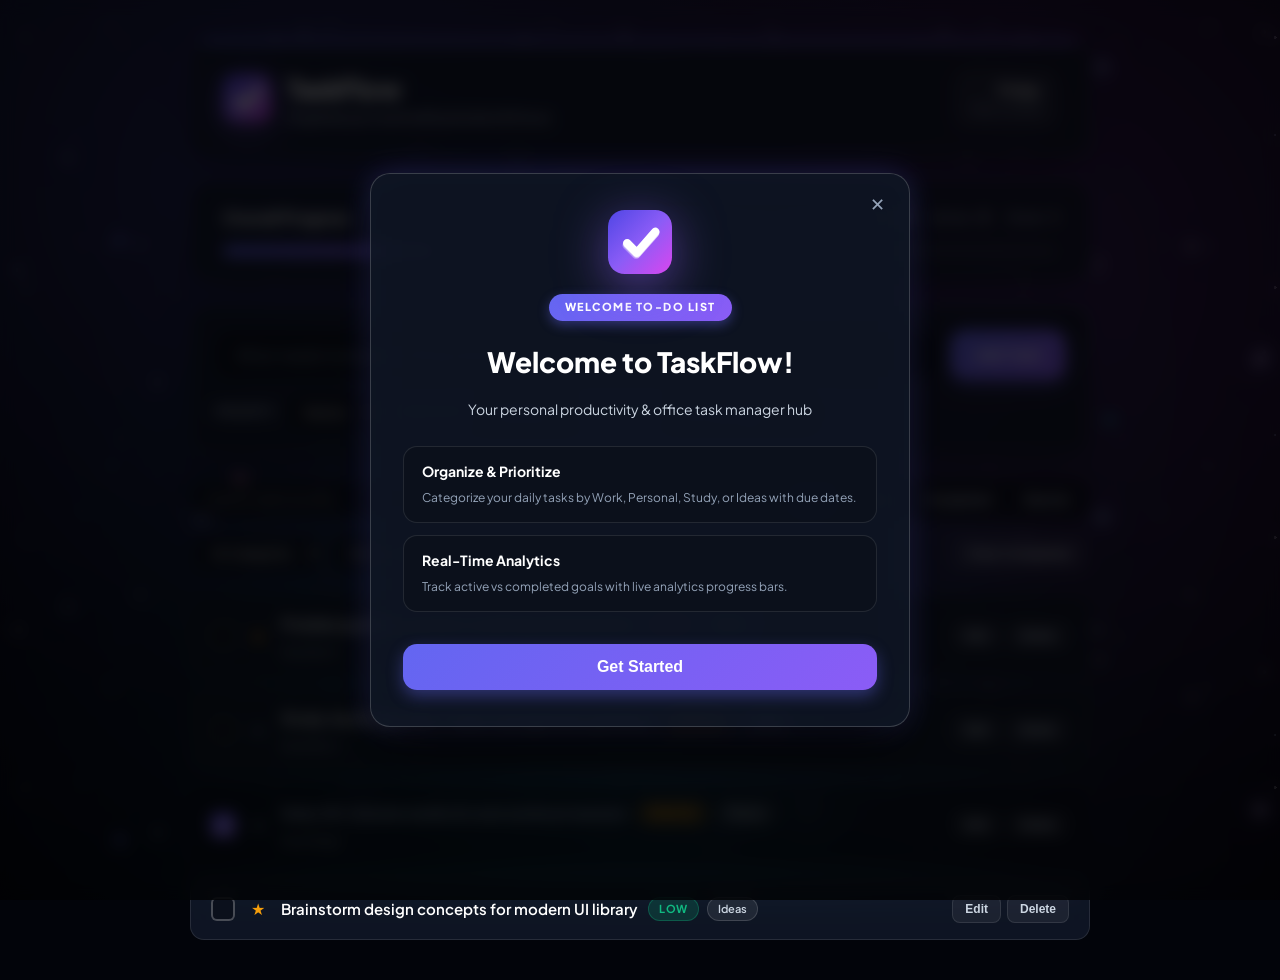
<file: index.HTML>
<!DOCTYPE html>
<html lang="en">

<head>
  <meta charset="UTF-8">
  <meta name="viewport" content="width=device-width, initial-scale=1.0">
  <meta name="description" content="TaskFlow - Clean Text-Only Office Task & Project Manager">
  <title>TaskFlow - Office Task Manager</title>
  
  <!-- Google Fonts: Plus Jakarta Sans -->
  <link rel="preconnect" href="https://fonts.googleapis.com">
  <link rel="preconnect" href="https://fonts.gstatic.com" crossorigin>
  <link href="https://fonts.googleapis.com/css2?family=Plus+Jakarta+Sans:wght@300;400;500;600;700;800&display=swap" rel="stylesheet">
  
  <!-- Custom CSS Styles -->
  <link rel="stylesheet" href="style.css">
</head>

<body>

  <div class="app-container">
    
    <!-- App Header -->
    <header class="glass-panel header-card">
      <div class="brand-section">
        <div class="logo-container">
          <svg width="48" height="48" viewBox="0 0 100 100" fill="none" xmlns="http://www.w3.org/2000/svg" class="app-logo-svg">
            <rect width="100" height="100" rx="26" fill="url(#header-logo-gradient)"/>
            <path d="M30 52L45 67L74 34" stroke="white" stroke-width="13" stroke-linecap="round" stroke-linejoin="round" opacity="0.3" transform="translate(-1, 3)"/>
            <path d="M30 52L45 67L74 34" stroke="white" stroke-width="13" stroke-linecap="round" stroke-linejoin="round" opacity="0.5" transform="translate(0, 1.5)"/>
            <path d="M30 52L45 67L74 34" stroke="white" stroke-width="13" stroke-linecap="round" stroke-linejoin="round"/>
            <defs>
              <linearGradient id="header-logo-gradient" x1="0" y1="0" x2="100" y2="100" gradientUnits="userSpaceOnUse">
                <stop stop-color="#4f46e5"/>
                <stop offset="0.5" stop-color="#8b5cf6"/>
                <stop offset="1" stop-color="#d946ef"/>
              </linearGradient>
            </defs>
          </svg>
        </div>
        <div class="brand-titles">
          <h1>TaskFlow</h1>
          <p>Organize your work with precision & focus</p>
        </div>
      </div>
      <div class="date-badge">
        <div class="day-text" id="current-day">--</div>
        <div class="date-text" id="current-date">--</div>
      </div>
    </header>

    <!-- Productivity Progress Analytics -->
    <section class="glass-panel progress-card">
      <div class="progress-header">
        <h2>Overall Progress</h2>
        <div class="progress-stats">
          <div class="stat-item">Total: <span class="stat-number" id="stat-total">0</span></div>
          <div class="stat-item">Active: <span class="stat-number" id="stat-active">0</span></div>
          <div class="stat-item">Done: <span class="stat-number" id="stat-completed">0</span></div>
        </div>
      </div>
      <div class="progress-bar-bg">
        <div class="progress-bar-fill" id="progress-fill"></div>
      </div>
    </section>

    <!-- Task Add Form -->
    <section class="glass-panel add-task-card">
      <form id="task-form" autocomplete="off">
        <div class="input-row">
          <input type="text" id="task-input" class="main-input" placeholder="What needs to be done? (Press Enter to add)" required>
          <button type="submit" class="btn-add">
            Add Task
          </button>
        </div>
        
        <div class="options-row">
          <!-- Priority Selector -->
          <div class="option-group">
            <label class="option-label" for="priority-select">Priority:</label>
            <select id="priority-select" class="custom-select">
              <option value="low">Low</option>
              <option value="medium" selected>Medium</option>
              <option value="high">High</option>
            </select>
          </div>

          <!-- Category Selector -->
          <div class="option-group">
            <label class="option-label" for="category-select">Category:</label>
            <select id="category-select" class="custom-select">
              <option value="work">Work</option>
              <option value="personal" selected>Personal</option>
              <option value="fitness">Fitness</option>
              <option value="study">Study</option>
              <option value="ideas">Ideas</option>
            </select>
          </div>

          <!-- Due Date Selector -->
          <div class="option-group">
            <label class="option-label" for="due-date-input">Due Date:</label>
            <input type="date" id="due-date-input" class="date-input">
          </div>
        </div>
      </form>
    </section>

    <!-- Toolbar: Search, Filter & Sort Controls -->
    <section class="toolbar-section">
      <div class="toolbar-top">
        <!-- Search Box -->
        <div class="search-box">
          <input type="text" id="search-input" class="search-input" placeholder="Search tasks by title...">
        </div>

        <!-- View Status Tabs -->
        <div class="filter-tabs">
          <button class="tab-btn active" data-tab="all" id="tab-all">All</button>
          <button class="tab-btn" data-tab="active" id="tab-active">Active</button>
          <button class="tab-btn" data-tab="completed" id="tab-completed">Completed</button>
          <button class="tab-btn" data-tab="starred" id="tab-starred">Starred</button>
        </div>
      </div>

      <div class="toolbar-bottom">
        <div class="filter-controls">
          <!-- Category Filter -->
          <select id="filter-category" class="custom-select">
            <option value="all">All Categories</option>
            <option value="work">Work</option>
            <option value="personal">Personal</option>
            <option value="fitness">Fitness</option>
            <option value="study">Study</option>
            <option value="ideas">Ideas</option>
          </select>

          <!-- Sort Select -->
          <select id="sort-select" class="custom-select">
            <option value="created-desc">Sort by: Newest</option>
            <option value="created-asc">Sort by: Oldest</option>
            <option value="due-date">Sort by: Due Date</option>
            <option value="priority">Sort by: Priority</option>
          </select>
        </div>

        <button id="btn-clear-completed" class="btn-secondary danger">
          Clear Completed
        </button>
      </div>
    </section>

    <!-- Main Task List Container -->
    <main class="task-list-container" id="task-list" aria-live="polite">
      <!-- Task items will be rendered dynamically via JS -->
    </main>

    <!-- Empty State -->
    <div class="glass-panel empty-state" id="empty-state" style="display: none;">
      <h3>No tasks found</h3>
      <p id="empty-state-text">Your list is clear! Enjoy your day or add a new task above.</p>
    </div>

  </div>

  <!-- Edit Task Modal -->
  <div class="modal-overlay" id="edit-modal">
    <div class="glass-panel modal-card">
      <div class="modal-header">
        <h3>Edit Task</h3>
        <button class="btn-close" id="btn-close-modal">✕</button>
      </div>
      <form id="edit-form">
        <input type="hidden" id="edit-task-id">
        <div class="modal-body">
          <div class="form-group">
            <label for="edit-title">Task Title</label>
            <input type="text" id="edit-title" class="main-input" required>
          </div>
          
          <div class="options-row">
            <div class="form-group">
              <label for="edit-priority">Priority</label>
              <select id="edit-priority" class="custom-select">
                <option value="low">Low</option>
                <option value="medium">Medium</option>
                <option value="high">High</option>
              </select>
            </div>

            <div class="form-group">
              <label for="edit-category">Category</label>
              <select id="edit-category" class="custom-select">
                <option value="work">Work</option>
                <option value="personal">Personal</option>
                <option value="fitness">Fitness</option>
                <option value="study">Study</option>
                <option value="ideas">Ideas</option>
              </select>
            </div>

            <div class="form-group">
              <label for="edit-due-date">Due Date</label>
              <input type="date" id="edit-due-date" class="date-input">
            </div>
          </div>
        </div>

        <div class="modal-footer">
          <button type="button" class="btn-secondary" id="btn-cancel-modal">Cancel</button>
          <button type="submit" class="btn-add">Save Changes</button>
        </div>
      </form>
    </div>
  </div>

  <!-- Huge Welcome Greeting Modal -->
  <div class="modal-overlay" id="welcome-modal">
    <div class="glass-panel welcome-card">
      <button class="btn-close welcome-close" id="btn-close-welcome">✕</button>
      <div class="logo-container welcome-logo">
        <svg width="64" height="64" viewBox="0 0 100 100" fill="none" xmlns="http://www.w3.org/2000/svg" class="app-logo-svg">
          <rect width="100" height="100" rx="26" fill="url(#welcome-logo-gradient)"/>
          <path d="M30 52L45 67L74 34" stroke="white" stroke-width="13" stroke-linecap="round" stroke-linejoin="round" opacity="0.3" transform="translate(-1, 3)"/>
          <path d="M30 52L45 67L74 34" stroke="white" stroke-width="13" stroke-linecap="round" stroke-linejoin="round" opacity="0.5" transform="translate(0, 1.5)"/>
          <path d="M30 52L45 67L74 34" stroke="white" stroke-width="13" stroke-linecap="round" stroke-linejoin="round"/>
          <defs>
            <linearGradient id="welcome-logo-gradient" x1="0" y1="0" x2="100" y2="100" gradientUnits="userSpaceOnUse">
              <stop stop-color="#4f46e5"/>
              <stop offset="0.5" stop-color="#8b5cf6"/>
              <stop offset="1" stop-color="#d946ef"/>
            </linearGradient>
          </defs>
        </svg>
      </div>
      <div class="welcome-badge">WELCOME TO-DO LIST</div>
      <h2>Welcome to TaskFlow!</h2>
      <p class="welcome-subtitle">Your personal productivity & office task manager hub</p>
      
      <div class="welcome-features">
        <div class="feature-item">
          <strong>Organize & Prioritize</strong>
          <span>Categorize your daily tasks by Work, Personal, Study, or Ideas with due dates.</span>
        </div>
        <div class="feature-item">
          <strong>Real-Time Analytics</strong>
          <span>Track active vs completed goals with live analytics progress bars.</span>
        </div>
      </div>

      <button class="btn-add welcome-btn" id="btn-start-welcome">Get Started</button>
    </div>
  </div>

  <!-- Toast Notification Container -->
  <div class="toast-container" id="toast-container"></div>

  <!-- JavaScript -->
  <script src="script.js"></script>
</body>

</html>
</file>
<file: style.css>
/* ==========================================================================
   TaskFlow - Professional Office Glassmorphic Design System (Clean Text UI)
   ========================================================================== */

@import url('https://fonts.googleapis.com/css2?family=Plus+Jakarta+Sans:wght@300;400;500;600;700;800&display=swap');

:root {
  /* Color Palette - Executive Dark Theme */
  --bg-base: #0a0f1a;
  
  --panel-bg: rgba(18, 26, 43, 0.75);
  --panel-border: rgba(255, 255, 255, 0.12);
  --panel-border-hover: rgba(99, 102, 241, 0.45);
  --panel-shadow: 0 20px 40px -15px rgba(0, 0, 0, 0.6), 0 0 20px rgba(99, 102, 241, 0.1);

  --text-primary: #ffffff;
  --text-secondary: #cbd5e1;
  --text-muted: #94a3b8;
  --text-dim: #64748b;

  --accent-primary: #6366f1;
  --accent-primary-hover: #4f46e5;
  --accent-gradient: linear-gradient(135deg, #6366f1 0%, #8b5cf6 100%);
  --accent-gradient-glow: linear-gradient(135deg, rgba(99, 102, 241, 0.4) 0%, rgba(139, 92, 246, 0.4) 100%);

  --priority-high: #ef4444;
  --priority-high-bg: rgba(239, 68, 68, 0.18);
  --priority-medium: #f59e0b;
  --priority-medium-bg: rgba(245, 158, 11, 0.18);
  --priority-low: #10b981;
  --priority-low-bg: rgba(16, 185, 129, 0.18);

  --radius-sm: 8px;
  --radius-md: 14px;
  --radius-lg: 20px;
  --radius-full: 9999px;

  --transition-fast: 0.18s cubic-bezier(0.4, 0, 0.2, 1);
  --transition-normal: 0.28s cubic-bezier(0.4, 0, 0.2, 1);
  --transition-bounce: 0.35s cubic-bezier(0.34, 1.56, 0.64, 1);
}

/* Reset & Base Styles */
* {
  margin: 0;
  padding: 0;
  box-sizing: border-box;
}

body {
  font-family: 'Plus Jakarta Sans', system-ui, -apple-system, sans-serif;
  background-color: #02040a;
  background-image: 
    /* Deep Glowing Cosmic Nebulae */
    radial-gradient(circle at 20% 20%, rgba(99, 102, 241, 0.35) 0%, rgba(99, 102, 241, 0.1) 40%, transparent 70%),
    radial-gradient(circle at 80% 30%, rgba(168, 85, 247, 0.3) 0%, rgba(168, 85, 247, 0.08) 45%, transparent 70%),
    radial-gradient(circle at 50% 80%, rgba(6, 182, 212, 0.25) 0%, rgba(6, 182, 212, 0.06) 45%, transparent 70%),
    /* Micro Star Dust Layer */
    radial-gradient(1.5px 1.5px at 10% 15%, rgba(255, 255, 255, 1) 100%, transparent),
    radial-gradient(1px 1px at 25% 45%, rgba(191, 219, 254, 0.9) 100%, transparent),
    radial-gradient(2px 2px at 40% 70%, rgba(255, 255, 255, 1) 100%, transparent),
    radial-gradient(1px 1px at 60% 20%, rgba(233, 213, 255, 0.9) 100%, transparent),
    radial-gradient(2.5px 2.5px at 75% 65%, rgba(255, 255, 255, 1) 100%, transparent),
    radial-gradient(1px 1px at 88% 85%, rgba(191, 219, 254, 0.85) 100%, transparent),
    radial-gradient(2px 2px at 95% 10%, rgba(255, 255, 255, 1) 100%, transparent),
    radial-gradient(1px 1px at 30% 90%, rgba(233, 213, 255, 0.8) 100%, transparent),
    radial-gradient(2.5px 2.5px at 5% 75%, rgba(255, 255, 255, 1) 100%, transparent),
    radial-gradient(1.5px 1.5px at 50% 12%, rgba(255, 255, 255, 0.95) 100%, transparent);
  background-size: 100% 100%, 100% 100%, 100% 100%, 250px 250px, 300px 300px, 350px 350px, 200px 200px, 400px 400px, 280px 280px, 320px 320px, 270px 270px, 360px 360px, 220px 220px;
  background-attachment: fixed;
  color: var(--text-primary);
  min-height: 100vh;
  padding: 40px 20px;
  line-height: 1.5;
  -webkit-font-smoothing: antialiased;
  position: relative;
  overflow-x: hidden;
}

/* Layer 1: Twinkling & Glowing Starfield */
body::before {
  content: '';
  position: fixed;
  top: 0;
  left: 0;
  width: 100%;
  height: 100%;
  pointer-events: none;
  background-image: 
    radial-gradient(2px 2px at 15% 35%, rgba(255, 255, 255, 1) 100%, transparent),
    radial-gradient(3px 3px at 45% 15%, rgba(147, 197, 253, 1) 100%, transparent),
    radial-gradient(2px 2px at 65% 55%, rgba(255, 255, 255, 0.95) 100%, transparent),
    radial-gradient(3px 3px at 80% 80%, rgba(216, 180, 254, 1) 100%, transparent),
    radial-gradient(2px 2px at 35% 85%, rgba(255, 255, 255, 0.9) 100%, transparent);
  background-size: 450px 450px;
  filter: drop-shadow(0 0 4px rgba(255, 255, 255, 0.9)) drop-shadow(0 0 10px rgba(99, 102, 241, 0.8)) drop-shadow(0 0 18px rgba(168, 85, 247, 0.6));
  animation: galaxyTwinkle 4s ease-in-out infinite alternate;
  z-index: 0;
}

/* Layer 2: Bright Pulsing Cosmic Star Halos */
body::after {
  content: '';
  position: fixed;
  top: 0;
  left: 0;
  width: 100%;
  height: 100%;
  pointer-events: none;
  background-image: 
    radial-gradient(8px 8px at 20% 40%, rgba(255, 255, 255, 1) 0%, rgba(99, 102, 241, 0.8) 25%, rgba(99, 102, 241, 0.2) 60%, transparent 100%),
    radial-gradient(10px 10px at 70% 25%, rgba(255, 255, 255, 1) 0%, rgba(168, 85, 247, 0.8) 25%, rgba(168, 85, 247, 0.2) 60%, transparent 100%),
    radial-gradient(8px 8px at 85% 70%, rgba(255, 255, 255, 1) 0%, rgba(6, 182, 212, 0.8) 25%, rgba(6, 182, 212, 0.2) 60%, transparent 100%),
    radial-gradient(12px 12px at 40% 80%, rgba(255, 255, 255, 1) 0%, rgba(244, 114, 182, 0.8) 25%, rgba(244, 114, 182, 0.2) 60%, transparent 100%);
  background-size: 600px 600px;
  animation: starGlowPulse 5s ease-in-out infinite alternate;
  z-index: 0;
}

@keyframes galaxyTwinkle {
  0% { opacity: 0.45; transform: scale(1); filter: drop-shadow(0 0 3px rgba(255, 255, 255, 0.7)) drop-shadow(0 0 8px rgba(99, 102, 241, 0.6)); }
  50% { opacity: 1; transform: scale(1.03); filter: drop-shadow(0 0 8px rgba(255, 255, 255, 1)) drop-shadow(0 0 16px rgba(168, 85, 247, 0.9)) drop-shadow(0 0 28px rgba(6, 182, 212, 0.8)); }
  100% { opacity: 0.5; transform: scale(1); filter: drop-shadow(0 0 4px rgba(255, 255, 255, 0.8)) drop-shadow(0 0 10px rgba(99, 102, 241, 0.7)); }
}

@keyframes starGlowPulse {
  0% { opacity: 0.3; transform: scale(0.98); }
  50% { opacity: 0.95; transform: scale(1.05); }
  100% { opacity: 0.4; transform: scale(1); }
}

.app-container {
  max-width: 900px;
  margin: 0 auto;
  display: flex;
  flex-direction: column;
  gap: 24px;
  position: relative;
  z-index: 1;
}

/* Glass Panel Utility */
.glass-panel {
  background: var(--panel-bg);
  backdrop-filter: blur(20px);
  -webkit-backdrop-filter: blur(20px);
  border: 1px solid var(--panel-border);
  border-radius: var(--radius-lg);
  box-shadow: var(--panel-shadow);
  transition: border-color var(--transition-normal);
}

.glass-panel:hover {
  border-color: rgba(255, 255, 255, 0.2);
}

/* Header Component */
.header-card {
  padding: 28px 32px;
  display: flex;
  justify-content: space-between;
  align-items: center;
  position: relative;
  overflow: hidden;
}

.header-card::before {
  content: '';
  position: absolute;
  top: 0;
  left: 0;
  right: 0;
  height: 3px;
  background: var(--accent-gradient);
}

.brand-section {
  display: flex;
  align-items: center;
  gap: 16px;
}

.logo-container {
  display: flex;
  align-items: center;
  justify-content: center;
  filter: drop-shadow(0 8px 18px rgba(139, 92, 246, 0.45));
  transition: transform var(--transition-bounce);
}

.logo-container:hover {
  transform: scale(1.06);
}

.welcome-logo {
  margin-bottom: 4px;
  filter: drop-shadow(0 12px 25px rgba(139, 92, 246, 0.55));
}

.brand-titles h1 {
  font-size: 26px;
  font-weight: 800;
  letter-spacing: -0.5px;
  color: #ffffff;
  background: linear-gradient(135deg, #ffffff 0%, #e2e8f0 100%);
  -webkit-background-clip: text;
  background-clip: text;
  -webkit-text-fill-color: transparent;
}

.brand-titles p {
  font-size: 13px;
  color: var(--text-secondary);
  font-weight: 500;
}

.date-badge {
  text-align: right;
  background: rgba(255, 255, 255, 0.06);
  border: 1px solid rgba(255, 255, 255, 0.12);
  padding: 8px 16px;
  border-radius: var(--radius-md);
}

.date-badge .day-text {
  font-size: 14px;
  font-weight: 700;
  color: var(--text-primary);
}

.date-badge .date-text {
  font-size: 12px;
  color: var(--text-muted);
}

/* Analytics Progress Card */
.progress-card {
  padding: 24px 32px;
  display: flex;
  flex-direction: column;
  gap: 16px;
}

.progress-header {
  display: flex;
  justify-content: space-between;
  align-items: center;
}

.progress-header h2 {
  font-size: 16px;
  font-weight: 700;
  color: var(--text-primary);
}

.progress-stats {
  display: flex;
  gap: 20px;
  font-size: 13px;
}

.stat-item {
  display: flex;
  align-items: center;
  gap: 6px;
  color: var(--text-secondary);
}

.stat-number {
  font-weight: 700;
  color: var(--text-primary);
}

.progress-bar-bg {
  width: 100%;
  height: 10px;
  background: rgba(255, 255, 255, 0.08);
  border-radius: var(--radius-full);
  overflow: hidden;
  position: relative;
}

.progress-bar-fill {
  height: 100%;
  width: 0%;
  background: var(--accent-gradient);
  border-radius: var(--radius-full);
  transition: width 0.5s cubic-bezier(0.4, 0, 0.2, 1);
  box-shadow: 0 0 12px rgba(99, 102, 241, 0.6);
}

/* Add Task Input Form */
.add-task-card {
  padding: 24px;
}

.input-row {
  display: flex;
  gap: 12px;
  margin-bottom: 16px;
}

.main-input {
  flex: 1;
  background: rgba(10, 15, 26, 0.7);
  border: 1px solid rgba(255, 255, 255, 0.12);
  border-radius: var(--radius-md);
  padding: 14px 20px;
  font-family: inherit;
  font-size: 15px;
  color: var(--text-primary);
  outline: none;
  transition: all var(--transition-fast);
}

.main-input::placeholder {
  color: var(--text-muted);
}

.main-input:focus {
  border-color: var(--accent-primary);
  background: rgba(10, 15, 26, 0.9);
  box-shadow: 0 0 0 3px rgba(99, 102, 241, 0.3);
}

.btn-add {
  background: var(--accent-gradient);
  color: #fff;
  border: none;
  border-radius: var(--radius-md);
  padding: 0 24px;
  font-weight: 700;
  font-size: 15px;
  cursor: pointer;
  display: flex;
  align-items: center;
  gap: 8px;
  transition: all var(--transition-bounce);
  box-shadow: 0 6px 16px rgba(99, 102, 241, 0.4);
}

.btn-add:hover {
  transform: translateY(-2px);
  box-shadow: 0 10px 24px rgba(99, 102, 241, 0.6);
}

.btn-add:active {
  transform: translateY(0);
}

.options-row {
  display: flex;
  flex-wrap: wrap;
  gap: 16px;
  align-items: center;
}

.option-group {
  display: flex;
  align-items: center;
  gap: 8px;
}

.option-label {
  font-size: 12px;
  font-weight: 600;
  text-transform: uppercase;
  letter-spacing: 0.5px;
  color: var(--text-secondary);
}

.custom-select {
  background: rgba(10, 15, 26, 0.7);
  border: 1px solid rgba(255, 255, 255, 0.12);
  border-radius: var(--radius-sm);
  color: var(--text-primary);
  padding: 8px 12px;
  font-size: 13px;
  outline: none;
  cursor: pointer;
  transition: border-color var(--transition-fast);
}

.custom-select:focus {
  border-color: var(--accent-primary);
}

.custom-select option {
  background: #0f172a;
  color: var(--text-primary);
}

.date-input {
  background: rgba(10, 15, 26, 0.7);
  border: 1px solid rgba(255, 255, 255, 0.12);
  border-radius: var(--radius-sm);
  color: var(--text-primary);
  padding: 7px 12px;
  font-size: 13px;
  outline: none;
  font-family: inherit;
}

.date-input::-webkit-calendar-picker-indicator {
  filter: invert(1);
  cursor: pointer;
}

/* Toolbar & Filters */
.toolbar-section {
  display: flex;
  flex-direction: column;
  gap: 16px;
}

.toolbar-top {
  display: flex;
  gap: 16px;
  justify-content: space-between;
  align-items: center;
  flex-wrap: wrap;
}

.search-box {
  position: relative;
  flex: 1;
  min-width: 240px;
}

.search-input {
  width: 100%;
  background: rgba(10, 15, 26, 0.7);
  border: 1px solid rgba(255, 255, 255, 0.12);
  border-radius: var(--radius-md);
  padding: 10px 16px;
  font-size: 14px;
  color: var(--text-primary);
  outline: none;
  transition: all var(--transition-fast);
}

.search-input:focus {
  border-color: var(--accent-primary);
  background: rgba(10, 15, 26, 0.9);
}

.filter-tabs {
  display: flex;
  background: rgba(10, 15, 26, 0.7);
  padding: 4px;
  border-radius: var(--radius-md);
  border: 1px solid rgba(255, 255, 255, 0.12);
}

.tab-btn {
  background: transparent;
  border: none;
  color: var(--text-secondary);
  padding: 8px 16px;
  border-radius: var(--radius-sm);
  font-size: 13px;
  font-weight: 600;
  cursor: pointer;
  transition: all var(--transition-fast);
  display: flex;
  align-items: center;
  gap: 6px;
}

.tab-btn:hover {
  color: var(--text-primary);
}

.tab-btn.active {
  background: var(--accent-gradient);
  color: #ffffff;
  box-shadow: 0 4px 12px rgba(99, 102, 241, 0.35);
}

.toolbar-bottom {
  display: flex;
  justify-content: space-between;
  align-items: center;
  flex-wrap: wrap;
  gap: 12px;
  padding: 0 4px;
}

.filter-controls {
  display: flex;
  gap: 10px;
}

.btn-secondary {
  background: rgba(255, 255, 255, 0.06);
  border: 1px solid rgba(255, 255, 255, 0.12);
  color: var(--text-secondary);
  padding: 8px 14px;
  border-radius: var(--radius-sm);
  font-size: 13px;
  font-weight: 600;
  cursor: pointer;
  transition: all var(--transition-fast);
  display: flex;
  align-items: center;
  gap: 6px;
}

.btn-secondary:hover {
  background: rgba(255, 255, 255, 0.12);
  color: var(--text-primary);
}

.btn-secondary.danger:hover {
  background: rgba(239, 68, 68, 0.2);
  border-color: rgba(239, 68, 68, 0.4);
  color: var(--priority-high);
}

/* Task List Container */
.task-list-container {
  display: flex;
  flex-direction: column;
  gap: 12px;
  min-height: 200px;
}

.task-card {
  background: rgba(18, 26, 43, 0.78);
  backdrop-filter: blur(14px);
  -webkit-backdrop-filter: blur(14px);
  border: 1px solid rgba(255, 255, 255, 0.1);
  border-radius: var(--radius-md);
  padding: 16px 20px;
  display: flex;
  align-items: center;
  gap: 16px;
  transition: all var(--transition-normal);
  animation: slideIn 0.3s cubic-bezier(0.34, 1.56, 0.64, 1) forwards;
}

.task-card:hover {
  border-color: rgba(99, 102, 241, 0.4);
  transform: translateY(-2px);
  box-shadow: 0 10px 25px -5px rgba(0, 0, 0, 0.5);
}

.task-card.completed {
  opacity: 0.65;
  background: rgba(10, 15, 26, 0.5);
}

.task-card.completed .task-title {
  text-decoration: line-through;
  color: var(--text-muted);
}

/* Custom Checkbox */
.custom-checkbox {
  position: relative;
  width: 24px;
  height: 24px;
  cursor: pointer;
  flex-shrink: 0;
}

.custom-checkbox input {
  opacity: 0;
  width: 0;
  height: 0;
}

.checkmark {
  position: absolute;
  top: 0;
  left: 0;
  width: 24px;
  height: 24px;
  background: rgba(10, 15, 26, 0.7);
  border: 2px solid rgba(255, 255, 255, 0.25);
  border-radius: 6px;
  transition: all var(--transition-bounce);
}

.custom-checkbox:hover input ~ .checkmark {
  border-color: var(--accent-primary);
}

.custom-checkbox input:checked ~ .checkmark {
  background: var(--accent-gradient);
  border-color: transparent;
  transform: scale(1.05);
}

.checkmark::after {
  content: "";
  position: absolute;
  display: none;
  left: 8px;
  top: 4px;
  width: 5px;
  height: 10px;
  border: solid white;
  border-width: 0 2px 2px 0;
  transform: rotate(45deg);
}

.custom-checkbox input:checked ~ .checkmark::after {
  display: block;
}

/* Star/Favorite Button */
.btn-star {
  background: transparent;
  border: none;
  color: var(--text-dim);
  font-size: 16px;
  cursor: pointer;
  transition: all var(--transition-fast);
}

.btn-star:hover {
  color: #f59e0b;
  transform: scale(1.15);
}

.btn-star.active {
  color: #f59e0b;
}

/* Task Content */
.task-content {
  flex: 1;
  display: flex;
  flex-direction: column;
  gap: 6px;
}

.task-header-row {
  display: flex;
  align-items: center;
  gap: 10px;
  flex-wrap: wrap;
}

.task-title {
  font-size: 15px;
  font-weight: 600;
  color: var(--text-primary);
  transition: color var(--transition-fast);
  word-break: break-word;
}

.task-tags {
  display: flex;
  align-items: center;
  gap: 8px;
}

.tag-badge {
  font-size: 11px;
  font-weight: 700;
  padding: 3px 10px;
  border-radius: var(--radius-full);
  text-transform: uppercase;
  letter-spacing: 0.5px;
}

.priority-high {
  color: var(--priority-high);
  background: var(--priority-high-bg);
  border: 1px solid rgba(239, 68, 68, 0.3);
}

.priority-medium {
  color: var(--priority-medium);
  background: var(--priority-medium-bg);
  border: 1px solid rgba(245, 158, 11, 0.3);
}

.priority-low {
  color: var(--priority-low);
  background: var(--priority-low-bg);
  border: 1px solid rgba(16, 185, 129, 0.3);
}

.category-pill {
  font-size: 11px;
  font-weight: 600;
  padding: 3px 10px;
  border-radius: var(--radius-full);
  background: rgba(255, 255, 255, 0.08);
  border: 1px solid rgba(255, 255, 255, 0.14);
  color: var(--text-secondary);
  text-transform: capitalize;
}

.task-meta {
  display: flex;
  align-items: center;
  gap: 12px;
  font-size: 12px;
  color: var(--text-muted);
}

.due-date {
  display: flex;
  align-items: center;
  gap: 4px;
}

.due-date.overdue {
  color: var(--priority-high);
  font-weight: 600;
}

/* Action Buttons (Clean Text) */
.task-actions {
  display: flex;
  align-items: center;
  gap: 6px;
}

.action-btn {
  padding: 6px 12px;
  border-radius: var(--radius-sm);
  border: 1px solid rgba(255, 255, 255, 0.1);
  background: rgba(255, 255, 255, 0.06);
  color: var(--text-secondary);
  font-size: 12px;
  font-weight: 600;
  cursor: pointer;
  transition: all var(--transition-fast);
}

.action-btn:hover {
  background: rgba(99, 102, 241, 0.25);
  color: #ffffff;
  border-color: rgba(99, 102, 241, 0.5);
}

.action-btn.delete:hover {
  background: rgba(239, 68, 68, 0.25);
  color: var(--priority-high);
  border-color: rgba(239, 68, 68, 0.5);
}

/* Empty State */
.empty-state {
  text-align: center;
  padding: 48px 24px;
  display: flex;
  flex-direction: column;
  align-items: center;
  gap: 16px;
  color: var(--text-muted);
}

.empty-state h3 {
  font-size: 17px;
  font-weight: 700;
  color: var(--text-secondary);
}

.empty-state p {
  font-size: 13px;
  max-width: 320px;
}

/* Modal Dialog */
.modal-overlay {
  position: fixed;
  top: 0;
  left: 0;
  right: 0;
  bottom: 0;
  background: rgba(0, 0, 0, 0.75);
  backdrop-filter: blur(8px);
  display: flex;
  align-items: center;
  justify-content: center;
  z-index: 1000;
  opacity: 0;
  pointer-events: none;
  transition: opacity var(--transition-fast);
}

.modal-overlay.active {
  opacity: 1;
  pointer-events: auto;
}

.modal-card {
  width: 90%;
  max-width: 500px;
  padding: 32px;
  transform: scale(0.95);
  transition: transform var(--transition-bounce);
}

.modal-overlay.active .modal-card {
  transform: scale(1);
}

.modal-header {
  display: flex;
  justify-content: space-between;
  align-items: center;
  margin-bottom: 20px;
}

.modal-header h3 {
  font-size: 18px;
  font-weight: 700;
  color: var(--text-primary);
}

.btn-close {
  background: transparent;
  border: none;
  color: var(--text-muted);
  font-size: 18px;
  cursor: pointer;
  transition: color var(--transition-fast);
}

.btn-close:hover {
  color: var(--text-primary);
}

.modal-body {
  display: flex;
  flex-direction: column;
  gap: 16px;
}

.form-group {
  display: flex;
  flex-direction: column;
  gap: 6px;
}

.form-group label {
  font-size: 12px;
  font-weight: 600;
  color: var(--text-secondary);
  text-transform: uppercase;
}

.modal-footer {
  display: flex;
  justify-content: flex-end;
  gap: 12px;
  margin-top: 24px;
}

/* Toast Notifications */
.toast-container {
  position: fixed;
  bottom: 24px;
  right: 24px;
  display: flex;
  flex-direction: column;
  gap: 10px;
  z-index: 2000;
}

.toast {
  background: rgba(18, 26, 43, 0.95);
  backdrop-filter: blur(16px);
  border: 1px solid rgba(255, 255, 255, 0.12);
  padding: 12px 20px;
  border-radius: var(--radius-md);
  box-shadow: 0 10px 30px rgba(0, 0, 0, 0.6);
  display: flex;
  align-items: center;
  gap: 12px;
  color: var(--text-primary);
  font-size: 14px;
  font-weight: 500;
  animation: toastIn 0.3s cubic-bezier(0.34, 1.56, 0.64, 1) forwards;
}

.toast.toast-success { border-left: 3px solid #10b981; }
.toast.toast-info { border-left: 3px solid #6366f1; }
.toast.toast-warning { border-left: 3px solid #f59e0b; }
.toast.toast-danger { border-left: 3px solid #ef4444; }

/* Keyframe Animations */
@keyframes slideIn {
  from {
    opacity: 0;
    transform: translateY(12px) scale(0.98);
  }
  to {
    opacity: 1;
    transform: translateY(0) scale(1);
  }
}

@keyframes toastIn {
  from {
    opacity: 0;
    transform: translateX(40px);
  }
  to {
    opacity: 1;
    transform: translateX(0);
  }
}

.task-card.deleting {
  opacity: 0;
  transform: translateX(-30px) scale(0.95);
  transition: all 0.25s ease-out;
}

/* Responsive Layout */
/* Huge Welcome Card Modal */
.welcome-card {
  width: 90%;
  max-width: 540px;
  padding: 36px 32px;
  text-align: center;
  display: flex;
  flex-direction: column;
  align-items: center;
  gap: 16px;
  position: relative;
  border: 1px solid rgba(255, 255, 255, 0.18);
  box-shadow: 0 25px 50px -12px rgba(0, 0, 0, 0.8), 0 0 30px rgba(99, 102, 241, 0.25);
}

.welcome-close {
  position: absolute;
  top: 20px;
  right: 24px;
}

.welcome-badge {
  background: var(--accent-gradient);
  color: #ffffff;
  font-size: 11px;
  font-weight: 800;
  letter-spacing: 1.5px;
  padding: 5px 16px;
  border-radius: var(--radius-full);
  box-shadow: 0 4px 12px rgba(99, 102, 241, 0.4);
}

.welcome-card h2 {
  font-size: 28px;
  font-weight: 800;
  color: #ffffff;
  margin-top: 4px;
}

.welcome-subtitle {
  font-size: 14px;
  color: var(--text-secondary);
  max-width: 400px;
}

.welcome-features {
  display: flex;
  flex-direction: column;
  gap: 12px;
  width: 100%;
  margin: 10px 0;
  text-align: left;
}

.feature-item {
  background: rgba(10, 15, 26, 0.6);
  border: 1px solid rgba(255, 255, 255, 0.1);
  padding: 14px 18px;
  border-radius: var(--radius-md);
}

.feature-item strong {
  display: block;
  font-size: 14px;
  color: var(--text-primary);
  margin-bottom: 2px;
}

.feature-item span {
  font-size: 12px;
  color: var(--text-muted);
}

.welcome-btn {
  width: 100%;
  justify-content: center;
  padding: 14px;
  font-size: 16px;
  margin-top: 6px;
}

@media (max-width: 640px) {
  body {
    padding: 16px 12px;
  }

  .header-card {
    padding: 20px;
    flex-direction: column;
    align-items: flex-start;
    gap: 12px;
  }

  .date-badge {
    text-align: left;
  }

  .input-row {
    flex-direction: column;
  }

  .btn-add {
    width: 100%;
    justify-content: center;
    padding: 14px;
  }

  .toolbar-top {
    flex-direction: column;
    align-items: stretch;
  }

  .filter-tabs {
    overflow-x: auto;
    width: 100%;
  }

  .task-card {
    padding: 14px;
  }
}
</file>
